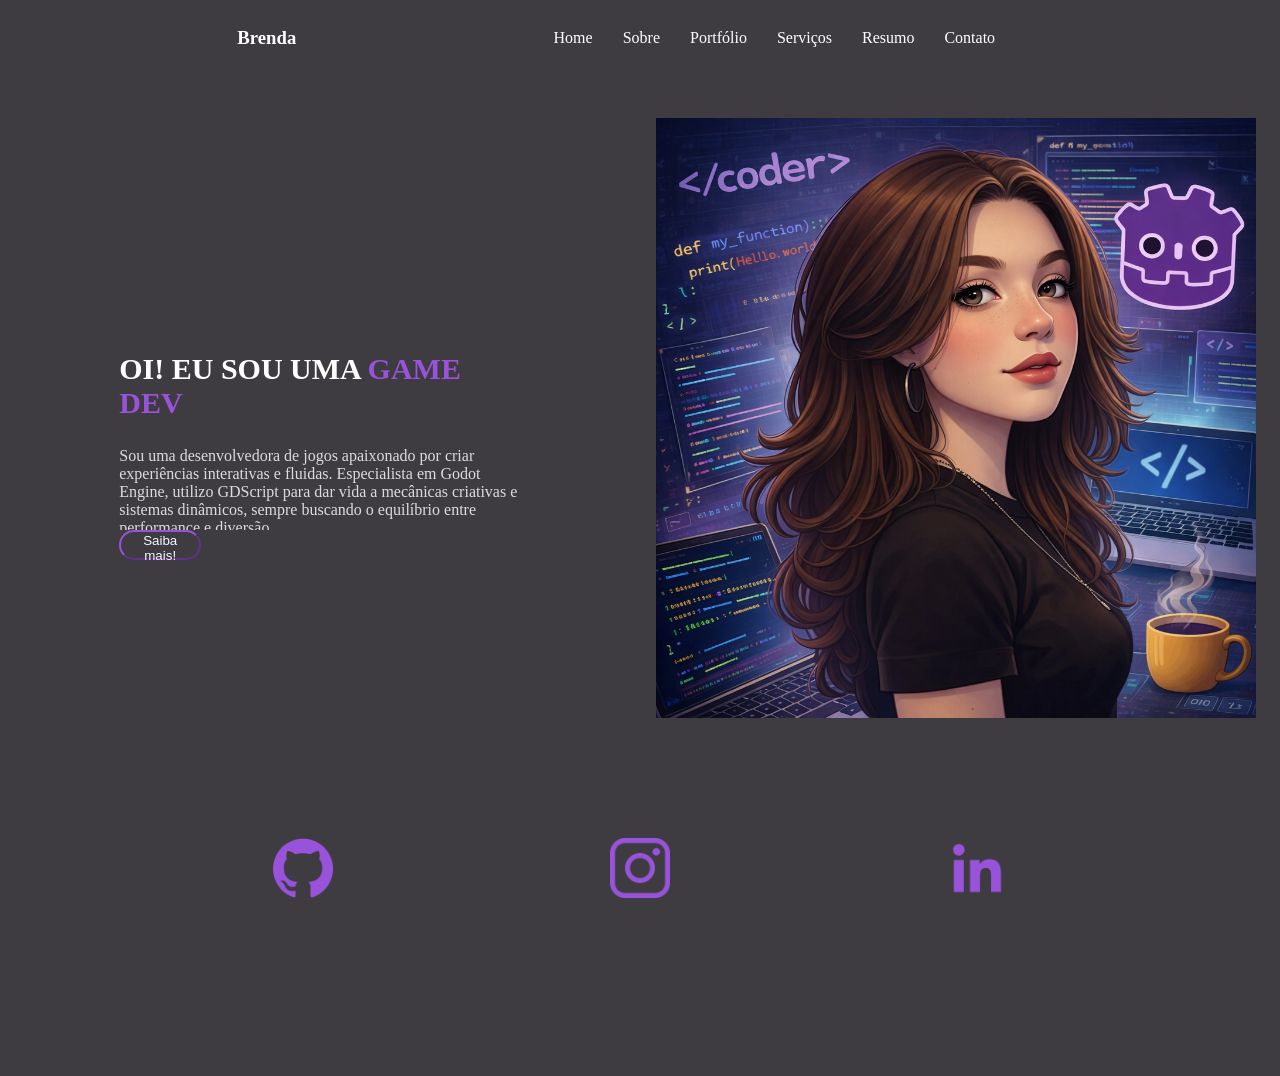
<file: index.html>
<!DOCTYPE html>
<html lang="pt-BR">
    <head>
    <meta charset="UTF-8">
    <meta name="viewport" content="width=device-width, initial-scale=1.0">
    <title>Site da Bre</title>
    <link rel="stylesheet" href="style.css">
    <link rel="stylesheet" href="mobile.css">
</head>
<body>

    <header>

        <div class="logo"><h3>Brenda</h3></div>

        <div class="contatos">
        <nav>
            <ul class="lista">
                <li>Home</li>
                <li>Sobre</li>
                <li>Portfólio</li>
                <li>Serviços</li>
                <li>Resumo</li>
                <li>Contato</li>
             </ul>
        </nav>
        </div>

        <div class="hamburguer">
            <button class="menu-hamburguer">
                <img src="./list.png" alt="">

            </button>
            
        </div>
    </header>

    <section>

        <div class="texto">
                <div class="titulo"> 
                    <h3> OI! EU SOU UMA <span class="textoRoxo">GAME DEV</span></h3>
                </div>
                <div class="imgResp">
                    <img src="./38489.png" alt="">
                </div>

                <div class="paragrafo"> <p class="godot">Sou uma desenvolvedora de jogos apaixonado por criar experiências interativas e fluidas. Especialista em Godot Engine, utilizo GDScript para dar vida a mecânicas criativas e sistemas dinâmicos, sempre buscando o equilíbrio entre performance e diversão.</p></div>
                <div class="butao"><button>Saiba mais!</button></div>
     </div>

     <div class="imagemSite">
        <img src="38489.png" alt="">
     </div>

    </section>

    <footer> 

        <div class="icones">
            <img src="github.png" alt="">
            <img src="instagram.png" alt="">
            <img src="linkedin.png" alt="">
            

        </div> 
        
    </footer>

</body>
</html>
</file>
<file: style.css>
* {
    list-style-type: none;
    color: rgb(255, 255, 255);
     background-color: rgb(62, 60, 65);

}
 
header {
    display: flex;
    justify-content: space-around;
    align-items: center;
    height: 60px;
 }

 .logo {
    width: 20%;
    display: flex;
    justify-content: center;
    align-items: center;
    color: #9953db;
    height: 60px;
 }


nav {
    width: 40%;
    display: flex;
    justify-content: center;
    align-items: center;
}

.lista {
    display: flex;
    justify-content: center;
    align-items: center;
    gap: 30px;
}

.hamburguer {
    display: none;

}

section {
    height: 700px;
    width: 100%;
    display: flex;
    align-items: center;
    justify-content: space-around;
}

.texto {
    height: 250px;
    width: 36%;
    display: flex;
    flex-direction: column;
    justify-content: space-around;
    align-items: center;
    margin-top: 50px;
}

.imgResp {
    display: none;

}

.titulo {
    margin: 0%;
    height: 100px;
    width: 90%;
}

.titulo h3 {
    font-size: 30px;
}

.textoRoxo {
    color: rgb(153, 83, 219);

}

.paragrafo {
    margin: 0%;
    height: 90px;
    width: 90%;
}

.godot {
    color: gainsboro;

}

.butao {
    width: 90%;
    justify-content: center;
}

.butao button {
    height: 30px;
    width: 20%;
    color: aliceblue;
    border-color: #9953db;
    border-radius: 20px;

}

.butao :hover {
    background-color: #9953db;
    border-color: white;
}

.imagemSite {
    height: 600px;
    width: 36%;
    display: flex;
    flex-direction: column;
    justify-content: space-around;
    align-items: center;

}
.imagemSite img{
    display: flex;
    height: 600px;
}

footer {
    display: flex;
    justify-content: center;
    height: 300px;
}

.icones {
    height: 100px;
    width: 80%;
    margin: 50px;
    display: flex;
    justify-content: space-around;
    align-items: center;
}

.icones img {
    height: 60px;
}
</file>
<file: mobile.css>
@media (max-width: 1024px) {
    *{
        box-sizing: border-box;
    }

    .contatos {
        display: none;
    }

    .hamburguer {
        display: block;
        width: 50%;
        display: flex;
        justify-content: flex-end;
        height: 50px;
        align-items: center;
    }

    .menu-hamburguer {
        height: 30px;
        border: 0px;
        font-size: 20px;

    }

    .imagemSite {
        display: none;
    }

    .texto {
        width: 90%;
        flex-direction: column;
        height: 600px;
    }
    .imgResp{
         display: block;
    }

    .imgResp img{
        border: solid 2px #9953db;
        height: 300px;
        border-radius: 20px;
    }

    .paragrafo {
        height: 200px;

    }

    .butao {
        align-items: center;
        justify-content: center;
        display: flex;

    }

    .butao button {
        width: 30%;

    }

    .icones {
        height: 50px;

    }

    .icones img {
    height: 30px;
}


}
</file>
